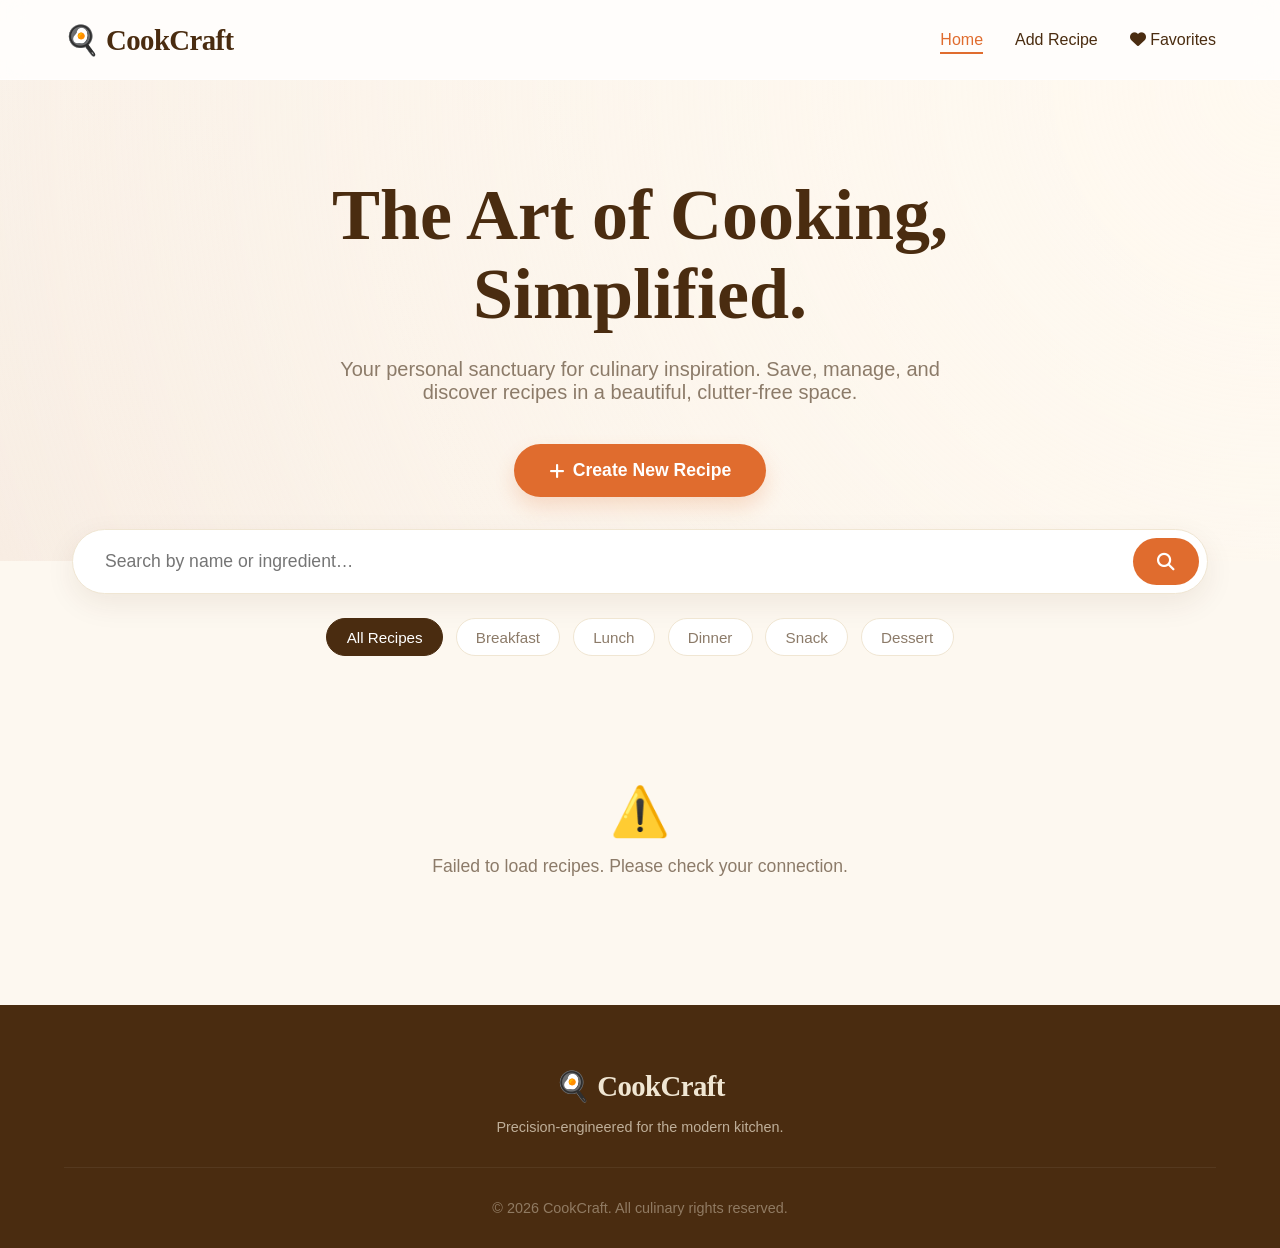
<file: index.html>
<!DOCTYPE html>
<html lang="en">

<head>
  <meta charset="UTF-8" />
  <meta name="viewport" content="width=device-width, initial-scale=1.0" />
  <title>CookCraft – Your Premium Personal Recipe Hub</title>
  <meta name="description" content="Save, browse, and organize your favorite recipes with CookCraft. A premium recipe manager for food lovers." />
  
  <!-- Favicon -->
  <link rel="icon" href="favicon.ico" type="image/x-icon">

  <!-- Schema.org Recipe JSON-LD (Dynamic injection by JS but base template here) -->
  <script type="application/ld+json" id="recipeSchema">
  {
    "@context": "https://schema.org/",
    "@type": "Recipe",
    "name": "CookCraft Recipes",
    "description": "A collection of curated recipes."
  }
  </script>

  <link rel="stylesheet" href="style.css" />
  <!-- Font Awesome for icons -->
  <link rel="stylesheet" href="https://cdnjs.cloudflare.com/ajax/libs/font-awesome/6.4.0/css/all.min.css" />
</head>

<body>

  <header>
    <div class="logo">🍳 CookCraft</div>
    <nav>
      <a href="index.html" class="active">Home</a>
      <a href="add-recipe.html">Add Recipe</a>
      <a href="#"><i class="fa-solid fa-heart"></i> Favorites</a>
    </nav>
  </header>

  <main>
    <section class="hero">
      <h1>The Art of Cooking,<br>Simplified.</h1>
      <p>Your personal sanctuary for culinary inspiration. Save, manage, and discover recipes in a beautiful, clutter-free space.</p>
      <a href="add-recipe.html" class="btn-primary">
        <i class="fa-solid fa-plus"></i> Create New Recipe
      </a>
    </section>

    <div class="controls-container">
      <section class="search-bar">
        <input type="text" id="searchInput" placeholder="Search by name or ingredient…"
          oninput="filterRecipes()" />
        <button class="btn-primary" style="padding: 0.8rem 1.5rem; box-shadow: none;">
          <i class="fa-solid fa-magnifying-glass"></i>
        </button>
      </section>

      <section class="category-filters" id="categoryFilters">
        <button class="filter-btn active" onclick="setCategory('All', this)">All Recipes</button>
        <button class="filter-btn" onclick="setCategory('Breakfast', this)">Breakfast</button>
        <button class="filter-btn" onclick="setCategory('Lunch', this)">Lunch</button>
        <button class="filter-btn" onclick="setCategory('Dinner', this)">Dinner</button>
        <button class="filter-btn" onclick="setCategory('Snack', this)">Snack</button>
        <button class="filter-btn" onclick="setCategory('Dessert', this)">Dessert</button>
      </section>
    </div>

    <section class="recipe-grid" id="recipeGrid">
      <!-- Loading State -->
      <div style="grid-column: 1/-1; text-align: center; padding: 4rem;">
        <i class="fa-solid fa-circle-notch fa-spin fa-3x" style="color: var(--spice);"></i>
        <p style="margin-top: 1rem; color: var(--muted);">Mixing the ingredients...</p>
      </div>
    </section>
  </main>

  <footer>
    <div style="margin-bottom: 2rem;">
      <div class="logo" style="justify-content: center; color: var(--sand); margin-bottom: 1rem;">🍳 CookCraft</div>
      <p>Precision-engineered for the modern kitchen.</p>
    </div>
    <div style="border-top: 1px solid rgba(255,255,255,0.1); padding-top: 2rem; opacity: 0.6;">
      <p>&copy; 2026 CookCraft. All culinary rights reserved.</p>
    </div>
  </footer>

  <script src="app.js"></script>
</body>

</html>
</file>
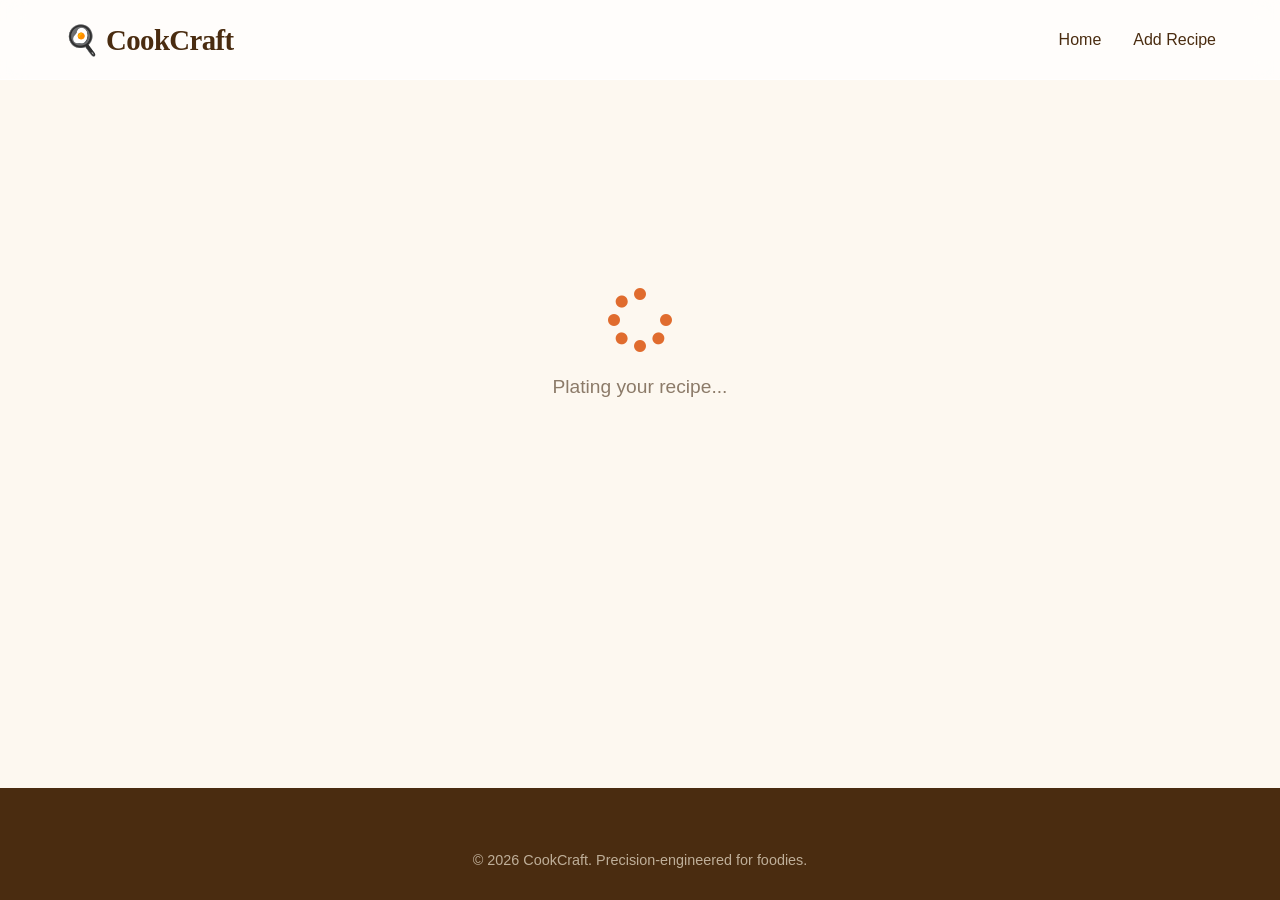
<file: recipe.html>
<!DOCTYPE html>
<html lang="en">
<head>
  <meta charset="UTF-8" />
  <meta name="viewport" content="width=device-width, initial-scale=1.0"/>
  <title>Recipe Details – CookCraft</title>
  <link rel="stylesheet" href="style.css"/>
  <link rel="stylesheet" href="https://cdnjs.cloudflare.com/ajax/libs/font-awesome/6.4.0/css/all.min.css" />
</head>
<body>

  <header>
    <div class="logo">🍳 CookCraft</div>
    <nav>
      <a href="index.html">Home</a>
      <a href="add-recipe.html">Add Recipe</a>
    </nav>
  </header>

  <main class="detail-page" id="detailContent">
    <!-- Loading State -->
    <div style="text-align: center; padding: 10rem;">
      <i class="fa-solid fa-spinner fa-spin fa-4x" style="color: var(--spice);"></i>
      <p style="margin-top: 1.5rem; color: var(--muted); font-size: 1.2rem;">Plating your recipe...</p>
    </div>
  </main>

  <footer>
    <p>&copy; 2026 CookCraft. Precision-engineered for foodies.</p>
  </footer>

  <script src="app.js"></script>
</body>
</html>
</file>
<file: style.css>
/* ── Reset & Base ─────────────────────────────────── */
*, *::before, *::after { box-sizing: border-box; margin: 0; padding: 0; }

@import url('https://fonts.googleapis.com/css2?family=Outfit:wght@300;400;500;600;700&family=Playfair+Display:wght@600;700;800&display=swap');

:root {
  --cream:   #FDF8F0;
  --sand:    #F0E6D3;
  --brown:   #4A2C10;
  --spice:   #E06C2E;
  --spice-hover: #C55823;
  --herb:    #2D6A4F;
  --charcoal:#1A130D;
  --muted:   #8C7B69;
  --white:   #ffffff;
  --glass:   rgba(255, 255, 255, 0.7);
  --glass-border: rgba(255, 255, 255, 0.4);
  --radius:  20px;
  --shadow:  0 10px 30px rgba(74, 44, 16, 0.08);
  --transition: all 0.3s cubic-bezier(0.4, 0, 0.2, 1);
}

body {
  font-family: 'Outfit', sans-serif;
  background: var(--cream);
  color: var(--charcoal);
  min-height: 100vh;
  display: flex;
  flex-direction: column;
  overflow-x: hidden;
}

/* ── Custom Scrollbar ────────────────────────────── */
::-webkit-scrollbar { width: 8px; }
::-webkit-scrollbar-track { background: var(--cream); }
::-webkit-scrollbar-thumb { background: var(--sand); border-radius: 10px; }
::-webkit-scrollbar-thumb:hover { background: var(--muted); }

/* ── Header ───────────────────────────────────────── */
header {
  background: var(--glass);
  backdrop-filter: blur(12px);
  -webkit-backdrop-filter: blur(12px);
  padding: 0 5%;
  display: flex;
  align-items: center;
  justify-content: space-between;
  height: 80px;
  position: sticky;
  top: 0;
  z-index: 1000;
  border-bottom: 1px solid var(--glass-border);
}

.logo {
  font-family: 'Playfair Display', serif;
  font-size: 1.8rem;
  font-weight: 800;
  color: var(--brown);
  letter-spacing: -0.02em;
  display: flex;
  align-items: center;
  gap: 10px;
}

nav { display: flex; gap: 2rem; }
nav a {
  color: var(--brown);
  text-decoration: none;
  font-size: 1rem;
  font-weight: 500;
  position: relative;
  transition: var(--transition);
}
nav a::after {
  content: '';
  position: absolute;
  bottom: -5px;
  left: 0;
  width: 0;
  height: 2px;
  background: var(--spice);
  transition: var(--transition);
}
nav a:hover::after, nav a.active::after { width: 100%; }
nav a.active { color: var(--spice); }

/* ── Hero ─────────────────────────────────────────── */
.hero {
  text-align: center;
  padding: 6rem 10% 4rem;
  background: radial-gradient(circle at top right, #fff9f0, transparent),
              radial-gradient(circle at bottom left, #f8ede3, transparent);
  position: relative;
}

.hero h1 {
  font-family: 'Playfair Display', serif;
  font-size: clamp(2.5rem, 8vw, 4.5rem);
  color: var(--brown);
  line-height: 1.1;
  margin-bottom: 1.5rem;
  animation: fadeInDown 0.8s ease-out;
}

.hero p {
  color: var(--muted);
  font-size: 1.25rem;
  max-width: 600px;
  margin: 0 auto 2.5rem;
  animation: fadeIn 1s ease-out 0.3s backwards;
}

@keyframes fadeInDown {
  from { opacity: 0; transform: translateY(-30px); }
  to { opacity: 1; transform: translateY(0); }
}
@keyframes fadeIn {
  from { opacity: 0; }
  to { opacity: 1; }
}

/* ── Buttons ──────────────────────────────────────── */
.btn-primary {
  display: inline-flex;
  align-items: center;
  gap: 8px;
  background: var(--spice);
  color: var(--white);
  padding: 1rem 2.2rem;
  border-radius: 50px;
  text-decoration: none;
  font-weight: 600;
  font-size: 1.1rem;
  border: none;
  cursor: pointer;
  box-shadow: 0 10px 20px rgba(224, 108, 46, 0.2);
  transition: var(--transition);
}
.btn-primary:hover {
  background: var(--spice-hover);
  transform: translateY(-3px);
  box-shadow: 0 15px 25px rgba(224, 108, 46, 0.3);
}

.btn-secondary {
  background: var(--glass);
  color: var(--brown);
  padding: 0.8rem 1.8rem;
  border-radius: 50px;
  border: 1px solid var(--glass-border);
  font-weight: 500;
  cursor: pointer;
  transition: var(--transition);
}
.btn-secondary:hover { background: var(--sand); }

/* ── Controls (Search & Filter) ───────────────────── */
.controls-container {
  max-width: 1200px;
  margin: 0 auto;
  padding: 0 2rem;
  display: flex;
  flex-direction: column;
  gap: 1.5rem;
  margin-top: -2rem;
  position: relative;
  z-index: 10;
}

.search-bar {
  display: flex;
  background: var(--white);
  padding: 0.5rem;
  border-radius: 50px;
  box-shadow: var(--shadow);
  border: 1px solid var(--sand);
  transition: var(--transition);
}
.search-bar:focus-within { border-color: var(--spice); transform: translateY(-2px); }

.search-bar input {
  flex: 1;
  border: none;
  padding: 0.8rem 1.5rem;
  font-size: 1.1rem;
  outline: none;
  background: transparent;
  font-family: inherit;
}

.category-filters {
  display: flex;
  justify-content: center;
  gap: 0.8rem;
  flex-wrap: wrap;
}

.filter-btn {
  background: var(--white);
  border: 1px solid var(--sand);
  padding: 0.6rem 1.2rem;
  border-radius: 30px;
  font-size: 0.95rem;
  font-weight: 500;
  cursor: pointer;
  transition: var(--transition);
  color: var(--muted);
}
.filter-btn:hover { background: var(--sand); color: var(--brown); }
.filter-btn.active {
  background: var(--brown);
  color: var(--white);
  border-color: var(--brown);
}

/* ── Recipe Grid ──────────────────────────────────── */
.recipe-grid {
  display: grid;
  grid-template-columns: repeat(auto-fill, minmax(320px, 1fr));
  gap: 2.5rem;
  padding: 4rem 5%;
  max-width: 1400px;
  margin: 0 auto;
  width: 100%;
}

/* ── Recipe Card ──────────────────────────────────── */
.card {
  background: var(--white);
  border-radius: var(--radius);
  overflow: hidden;
  box-shadow: var(--shadow);
  transition: var(--transition);
  border: 1px solid var(--glass-border);
  position: relative;
  display: flex;
  flex-direction: column;
}
.card:hover { transform: translateY(-10px); box-shadow: 0 20px 40px rgba(74, 44, 16, 0.12); }

.card-img {
  width: 100%;
  height: 220px;
  overflow: hidden;
  background: var(--sand);
  position: relative;
}
.card-img img {
  width: 100%;
  height: 100%;
  object-fit: cover;
  transition: transform 0.5s ease;
}
.card:hover .card-img img { transform: scale(1.08); }

.favorite-btn {
  position: absolute;
  top: 15px;
  right: 15px;
  background: rgba(255, 255, 255, 0.8);
  backdrop-filter: blur(5px);
  width: 40px;
  height: 40px;
  border-radius: 50%;
  display: flex;
  align-items: center;
  justify-content: center;
  border: none;
  cursor: pointer;
  z-index: 5;
  transition: var(--transition);
  font-size: 1.2rem;
  color: var(--muted);
}
.favorite-btn:hover { transform: scale(1.1); background: #fff; }
.favorite-btn.active { color: #e74c3c; }

.card-body { padding: 1.5rem; flex-grow: 1; }

.card-cat {
  font-size: 0.75rem;
  font-weight: 700;
  text-transform: uppercase;
  color: var(--spice);
  letter-spacing: 0.1em;
  margin-bottom: 0.5rem;
  display: block;
}

.card-title {
  font-family: 'Playfair Display', serif;
  font-size: 1.4rem;
  color: var(--brown);
  margin-bottom: 0.8rem;
  line-height: 1.2;
}

.card-meta {
  display: flex;
  align-items: center;
  gap: 15px;
  color: var(--muted);
  font-size: 0.9rem;
}

/* ── Detail Page ──────────────────────────────────── */
.detail-page {
  max-width: 1000px;
  margin: 3rem auto;
  padding: 0 5% 5rem;
}

.detail-header {
  display: grid;
  grid-template-columns: 1fr 1fr;
  gap: 3rem;
  margin-bottom: 4rem;
}

@media (max-width: 768px) {
  .detail-header { grid-template-columns: 1fr; }
}

.detail-img-container {
  border-radius: var(--radius);
  overflow: hidden;
  box-shadow: var(--shadow);
  height: 400px;
  background: var(--sand);
}
.detail-img-container img { width: 100%; height: 100%; object-fit: cover; }

.detail-info { display: flex; flex-direction: column; justify-content: center; }

.detail-cat {
  color: var(--spice);
  font-weight: 700;
  text-transform: uppercase;
  letter-spacing: 0.15em;
  font-size: 0.85rem;
  margin-bottom: 1rem;
}

.detail-title {
  font-family: 'Playfair Display', serif;
  font-size: clamp(2rem, 5vw, 3.5rem);
  color: var(--brown);
  margin-bottom: 1.5rem;
  line-height: 1.1;
}

.detail-meta-box {
  display: flex;
  gap: 2rem;
  padding: 1.5rem;
  background: var(--white);
  border-radius: 15px;
  border: 1px solid var(--sand);
  margin-bottom: 2rem;
}

.meta-item { display: flex; flex-direction: column; }
.meta-label { font-size: 0.75rem; color: var(--muted); text-transform: uppercase; margin-bottom: 0.3rem; }
.meta-value { font-weight: 600; color: var(--brown); }

.detail-grid {
  display: grid;
  grid-template-columns: 1fr 1.5fr;
  gap: 4rem;
}

@media (max-width: 768px) {
  .detail-grid { grid-template-columns: 1fr; gap: 3rem; }
}

.section-heading {
  font-family: 'Playfair Display', serif;
  font-size: 1.8rem;
  color: var(--brown);
  margin-bottom: 1.5rem;
  position: relative;
  padding-bottom: 0.8rem;
}
.section-heading::after {
  content: '';
  position: absolute;
  bottom: 0;
  left: 0;
  width: 60px;
  height: 3px;
  background: var(--spice);
}

.ingredients-list { list-style: none; }
.ingredients-list li {
  padding: 1rem 0;
  border-bottom: 1px solid var(--sand);
  display: flex;
  align-items: center;
  gap: 12px;
}
.ingredients-list li i { color: var(--herb); }

.steps-list { list-style: none; counter-reset: step-counter; }
.steps-list li {
  counter-increment: step-counter;
  position: relative;
  padding: 1.5rem 0 1.5rem 4rem;
  border-bottom: 1px solid var(--sand);
}
.steps-list li::before {
  content: counter(step-counter);
  position: absolute;
  left: 0;
  top: 1.2rem;
  width: 2.5rem;
  height: 2.5rem;
  background: var(--brown);
  color: var(--white);
  border-radius: 50%;
  display: flex;
  align-items: center;
  justify-content: center;
  font-weight: 700;
}

/* ── Form Styling ─────────────────────────────────── */
.form-card {
  background: var(--white);
  border-radius: var(--radius);
  padding: 3rem;
  box-shadow: var(--shadow);
  border: 1px solid var(--glass-border);
}

.field { margin-bottom: 1.8rem; }
.field label {
  display: block;
  font-weight: 600;
  margin-bottom: 0.6rem;
  color: var(--brown);
}
.field input, .field select, .field textarea {
  width: 100%;
  padding: 1rem;
  border: 2px solid var(--sand);
  border-radius: 12px;
  font-size: 1rem;
  outline: none;
  transition: var(--transition);
}
.field input:focus, .field textarea:focus { border-color: var(--spice); }

.upload-area {
  border: 2px dashed var(--sand);
  border-radius: 12px;
  padding: 2rem;
  text-align: center;
  cursor: pointer;
  transition: var(--transition);
}
.upload-area:hover { border-color: var(--spice); background: var(--cream); }

/* ── Footer ───────────────────────────────────────── */
footer {
  margin-top: auto;
  background: var(--brown);
  color: var(--sand);
  padding: 4rem 5% 2rem;
  text-align: center;
}
footer p { opacity: 0.7; font-size: 0.9rem; }
</file>
